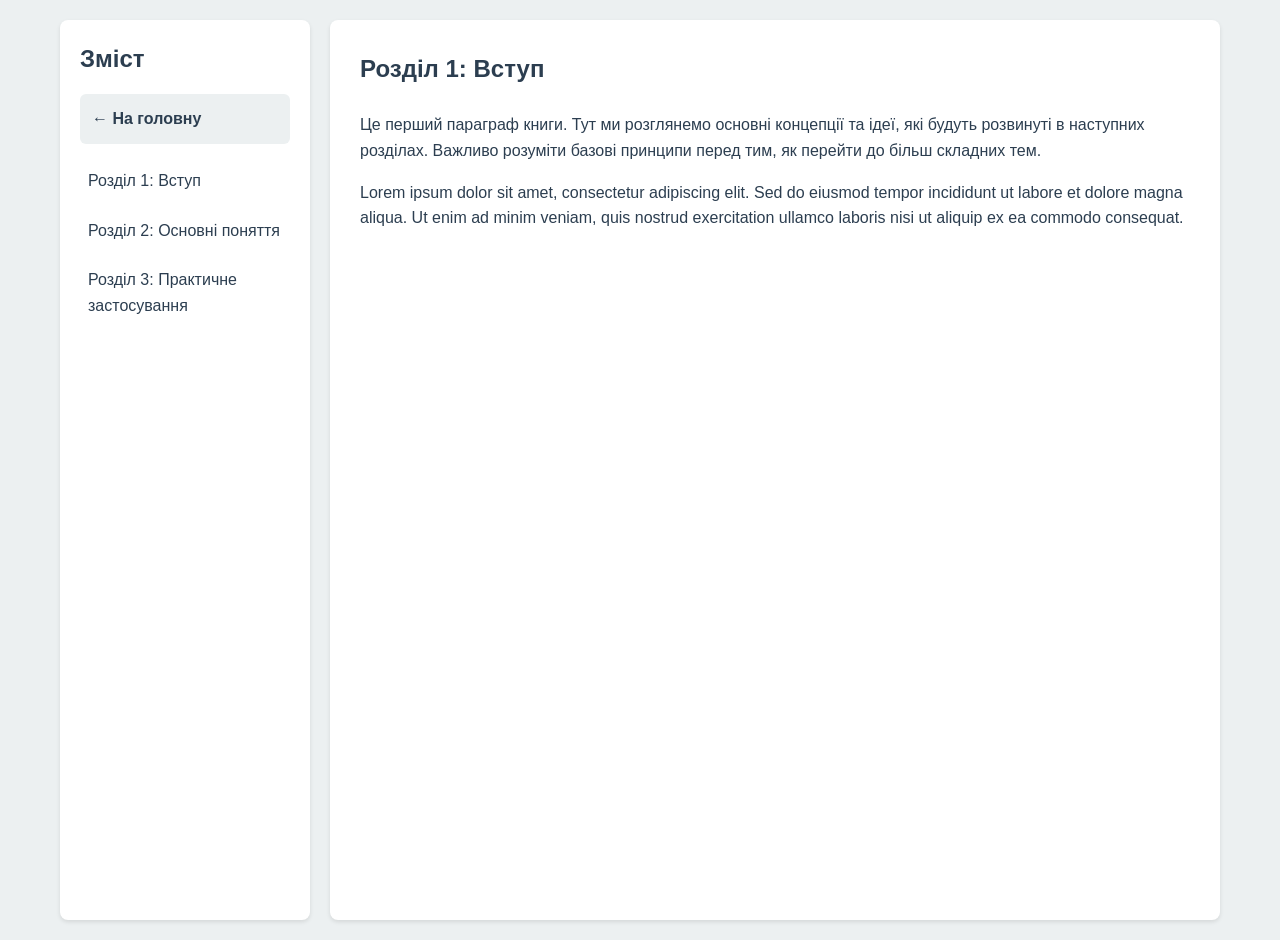
<file: chapters/chapter1.html>
<!DOCTYPE html>
<html lang="uk">
  <head>
    <meta charset="UTF-8" />
    <meta name="viewport" content="width=device-width, initial-scale=1.0" />
    <title>Розділ 1: Вступ - Електронний підручник</title>
    <link rel="stylesheet" href="../style.css">
  </head>
  <body>
    <div class="book-container">
      <section id="content-page">
        <div class="sidebar-overlay"></div>
        <button id="toggle-sidebar" class="btn-secondary">☰</button>
        
        <aside class="sidebar">
          <h2>Зміст</h2>
          <div id="menu-placeholder"></div>
        </aside>

        <main class="content">
          <article>
            <h2>Розділ 1: Вступ</h2>
            <p>
              Це перший параграф книги. Тут ми розглянемо основні концепції та ідеї, 
              які будуть розвинуті в наступних розділах. Важливо розуміти базові принципи 
              перед тим, як перейти до більш складних тем.
            </p>
            <p>
              Lorem ipsum dolor sit amet, consectetur adipiscing elit. Sed do eiusmod 
              tempor incididunt ut labore et dolore magna aliqua. Ut enim ad minim veniam, 
              quis nostrud exercitation ullamco laboris nisi ut aliquip ex ea commodo consequat.
            </p>
          </article>
        </main>
      </section>
    </div>
    <script>
      fetch("menu.html")
        .then((response) => response.text())
        .then((data) => {
          document.getElementById("menu-placeholder").innerHTML = data;
          // Додаємо активний клас для поточної сторінки
          const currentPage = document.querySelector('a[href="chapter1.html"]');
          if (currentPage) currentPage.classList.add('active');
        });
    </script>
    <script type="module" src="../js/chapter.js"></script>
  </body>
</html>
</file>
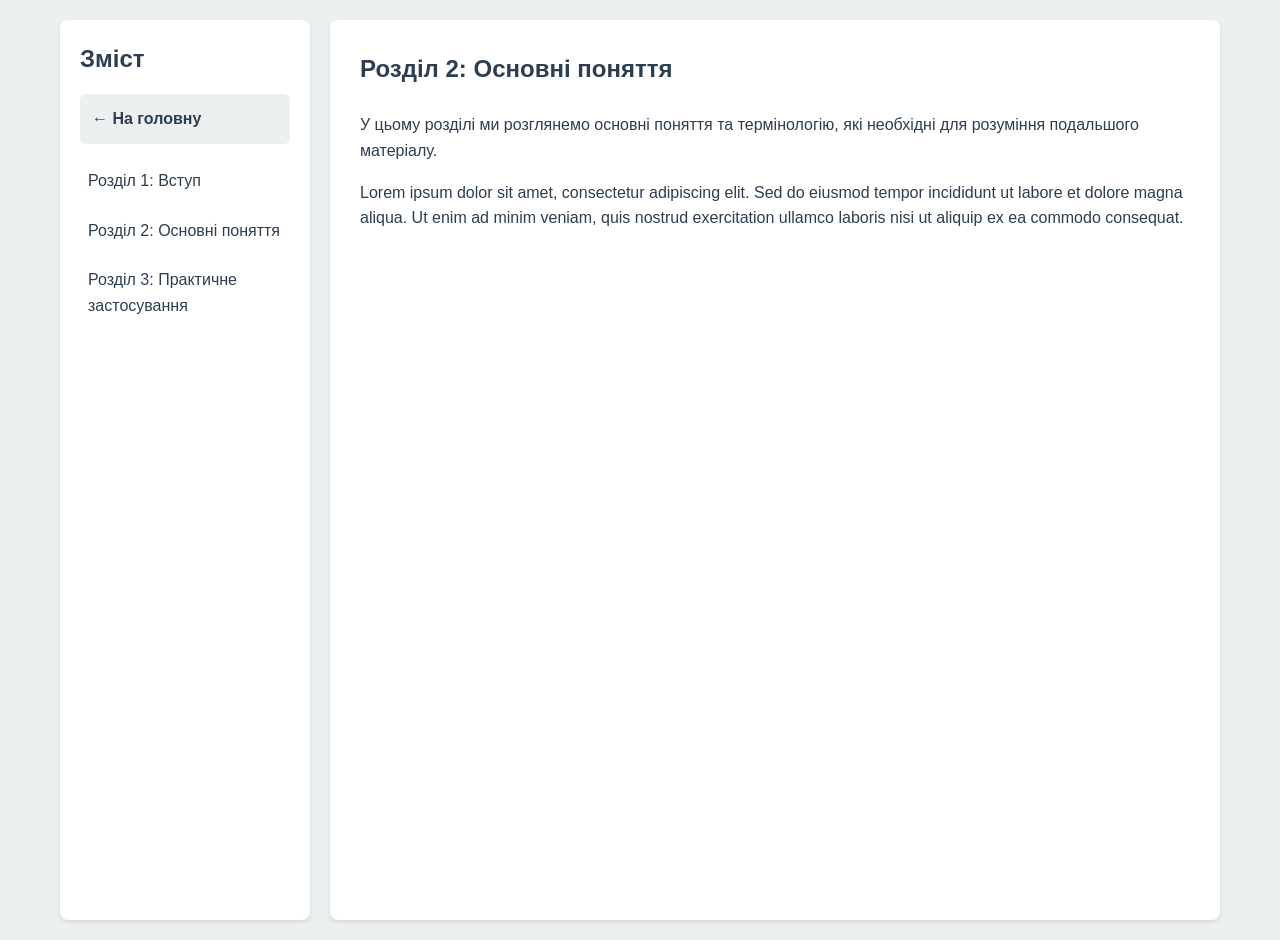
<file: chapters/chapter2.html>
<!DOCTYPE html>
<html lang="uk">
  <head>
    <meta charset="UTF-8" />
    <meta name="viewport" content="width=device-width, initial-scale=1.0" />
    <title>Розділ 2: Основні поняття - Електронний підручник</title>
    <link rel="stylesheet" href="../style.css">
  </head>
  <body>
    <div class="book-container">
      <section id="content-page">
        <div class="sidebar-overlay"></div>
        <button id="toggle-sidebar" class="btn-secondary">☰</button>
        
        <aside class="sidebar">
          <h2>Зміст</h2>
          <div id="menu-placeholder"></div>
        </aside>

        <main class="content">
          <article>
            <h2>Розділ 2: Основні поняття</h2>
            <p>
              У цьому розділі ми розглянемо основні поняття та термінологію, 
              які необхідні для розуміння подальшого матеріалу.
            </p>
            <p>
              Lorem ipsum dolor sit amet, consectetur adipiscing elit. Sed do eiusmod 
              tempor incididunt ut labore et dolore magna aliqua. Ut enim ad minim veniam, 
              quis nostrud exercitation ullamco laboris nisi ut aliquip ex ea commodo consequat.
            </p>
          </article>
        </main>
      </section>
    </div>
    <script>
      fetch("menu.html")
        .then((response) => response.text())
        .then((data) => {
          document.getElementById("menu-placeholder").innerHTML = data;
          // Додаємо активний клас для поточної сторінки
          const currentPage = document.querySelector('a[href="chapter2.html"]');
          if (currentPage) currentPage.classList.add('active');
        });
    </script>
    <script type="module" src="../js/chapter.js"></script>
  </body>
</html>
</file>
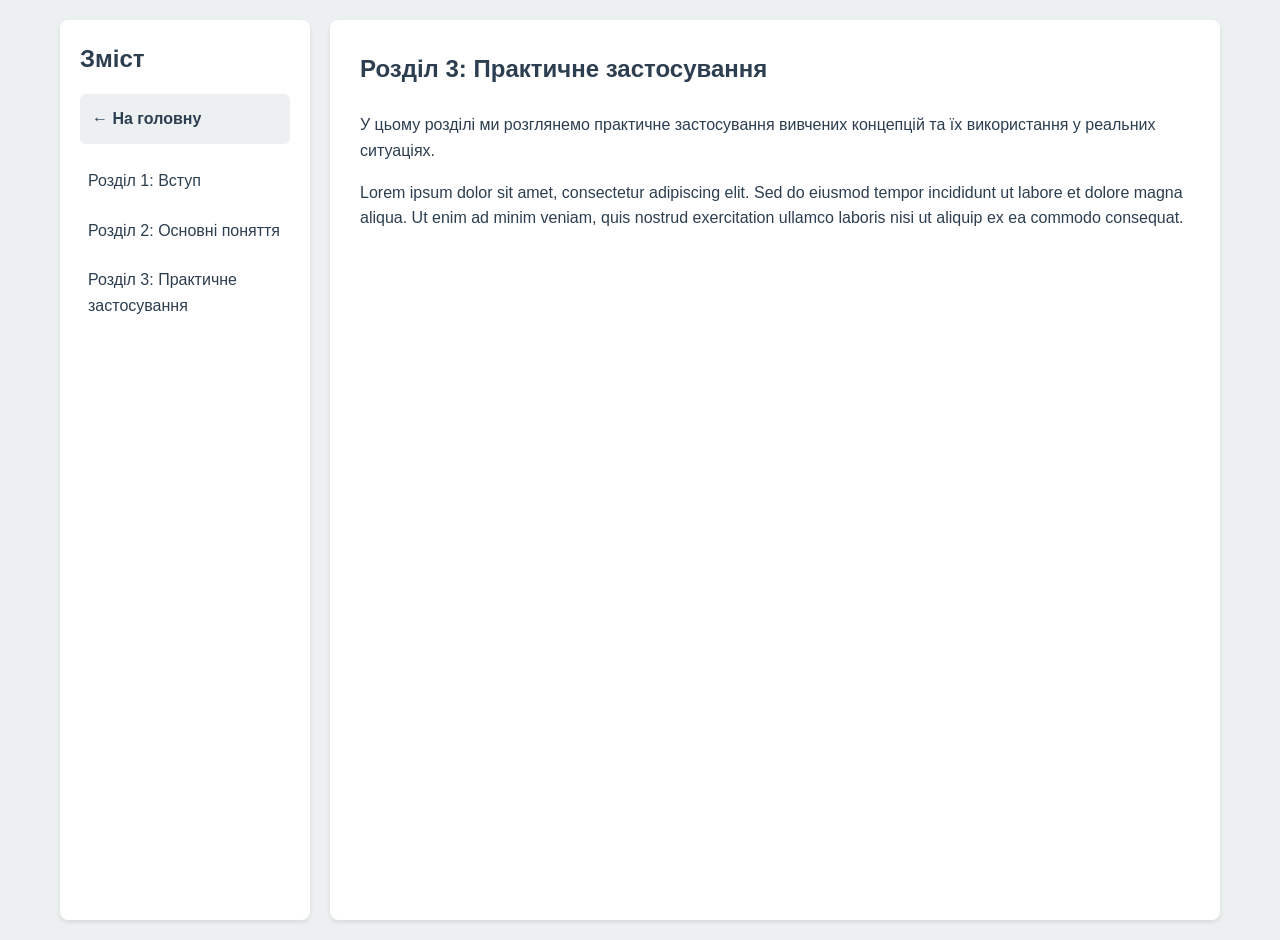
<file: chapters/chapter3.html>
<!DOCTYPE html>
<html lang="uk">
  <head>
    <meta charset="UTF-8" />
    <meta name="viewport" content="width=device-width, initial-scale=1.0" />
    <title>Розділ 3: Практичне застосування - Електронний підручник</title>
    <link rel="stylesheet" href="../style.css">
  </head>
  <body>
    <div class="book-container">
      <section id="content-page">
        <div class="sidebar-overlay"></div>
        <button id="toggle-sidebar" class="btn-secondary">☰</button>
        
        <aside class="sidebar">
          <h2>Зміст</h2>
          <div id="menu-placeholder"></div>
        </aside>

        <main class="content">
          <article>
            <h2>Розділ 3: Практичне застосування</h2>
            <p>
              У цьому розділі ми розглянемо практичне застосування вивчених концепцій
              та їх використання у реальних ситуаціях.
            </p>
            <p>
              Lorem ipsum dolor sit amet, consectetur adipiscing elit. Sed do eiusmod 
              tempor incididunt ut labore et dolore magna aliqua. Ut enim ad minim veniam, 
              quis nostrud exercitation ullamco laboris nisi ut aliquip ex ea commodo consequat.
            </p>
          </article>
        </main>
      </section>
    </div>
    <script>
      fetch("menu.html")
        .then((response) => response.text())
        .then((data) => {
          document.getElementById("menu-placeholder").innerHTML = data;
          // Додаємо активний клас для поточної сторінки
          const currentPage = document.querySelector('a[href="chapter3.html"]');
          if (currentPage) currentPage.classList.add('active');
        });
    </script>
    <script type="module" src="../js/chapter.js"></script>
  </body>
</html>
</file>
<file: style.css>
:root {
  --primary-color: #2c3e50;
  --secondary-color: #3498db;
  --background-color: #ecf0f1;
  --text-color: #2c3e50;
  --sidebar-width: 250px;
}

* {
  margin: 0;
  padding: 0;
  box-sizing: border-box;
}

body {
  font-family: 'Arial', sans-serif;
  line-height: 1.6;
  color: var(--text-color);
  background-color: var(--background-color);
}

.book-container {
  max-width: 1200px;
  margin: 0 auto;
  padding: 20px;
}

/* Головна сторінка */
#main-page {
  text-align: center;
  padding: 2rem;
}

.book-cover {
  margin: 2rem 0;
}

.book-cover img {
  max-width: 100%;
  height: auto;
  box-shadow: 0 4px 8px rgba(0, 0, 0, 0.1);
  border-radius: 8px;
}

.book-description {
  max-width: 600px;
  margin: 0 auto 2rem;
  font-size: 1.1rem;
}

/* Кнопки */
.btn-primary {
  background-color: var(--secondary-color);
  color: white;
  border: none;
  padding: 12px 24px;
  font-size: 1.1rem;
  border-radius: 6px;
  cursor: pointer;
  transition: background-color 0.3s;
}

.btn-primary:hover {
  background-color: #2980b9;
}

.btn-secondary {
  background: none;
  border: none;
  font-size: 1.5rem;
  cursor: pointer;
  padding: 8px;
  background-color: var(--secondary-color);
  color: white;
  border-radius: 4px;
  display: none;
}

/* Сторінка з контентом */
#content-page {
  display: flex;
  gap: 20px;
  min-height: 100vh;
}

/* Сайдбар */
.sidebar {
  width: var(--sidebar-width);
  background-color: white;
  padding: 20px;
  border-radius: 8px;
  box-shadow: 0 2px 4px rgba(0, 0, 0, 0.1);
}

.sidebar h2 {
  margin-bottom: 1rem;
}

.sidebar ul {
  list-style: none;
}

.sidebar li {
  margin-bottom: 0.5rem;
}

.sidebar a {
  color: var(--text-color);
  text-decoration: none;
  display: block;
  padding: 8px;
  border-radius: 4px;
  transition: background-color 0.3s;
}

.sidebar a:hover,
.sidebar a.active {
  background-color: var(--background-color);
  color: var(--secondary-color);
}

/* Посилання на головну */
.sidebar .home-link {
  margin-bottom: 1rem;
  padding: 12px;
  background-color: var(--background-color);
  color: var(--primary-color);
  font-weight: bold;
  border-radius: 6px;
  transition: all 0.3s ease;
}

.sidebar .home-link:hover {
  background-color: var(--secondary-color);
  color: white;
}

/* Основний контент */
.content {
  flex: 1;
  background-color: white;
  padding: 30px;
  border-radius: 8px;
  box-shadow: 0 2px 4px rgba(0, 0, 0, 0.1);
}

.content h2 {
  margin-bottom: 1.5rem;
}

.content p {
  margin-bottom: 1rem;
}

/* Утиліти */
.hidden {
  display: none !important;
}

.active {
  display: block;
}

/* Overlay для мобільного меню */
.sidebar-overlay {
  display: none;
  position: fixed;
  top: 0;
  left: 0;
  right: 0;
  bottom: 0;
  background-color: rgba(0, 0, 0, 0.5);
  z-index: 999;
}

.sidebar-overlay.active {
  display: block;
}

/* Адаптивний дизайн */
@media (max-width: 768px) {
  .book-container {
    padding: 10px;
  }

  #content-page {
    flex-direction: column;
  }

  .sidebar {
    position: fixed;
    left: -100%;
    top: 0;
    height: 100vh;
    transition: left 0.3s ease;
    z-index: 1000;
  }

  .sidebar.active {
    left: 0;
  }

  .btn-secondary {
    display: block;
    position: fixed;
    top: 10px;
    right: 10px;
    z-index: 1001;
  }

  .content {
    margin-top: 60px;
  }
}

@media (max-width: 480px) {
  .book-cover img {
    width: 100%;
    max-width: 300px;
  }

  .content {
    padding: 15px;
  }
}
</file>
